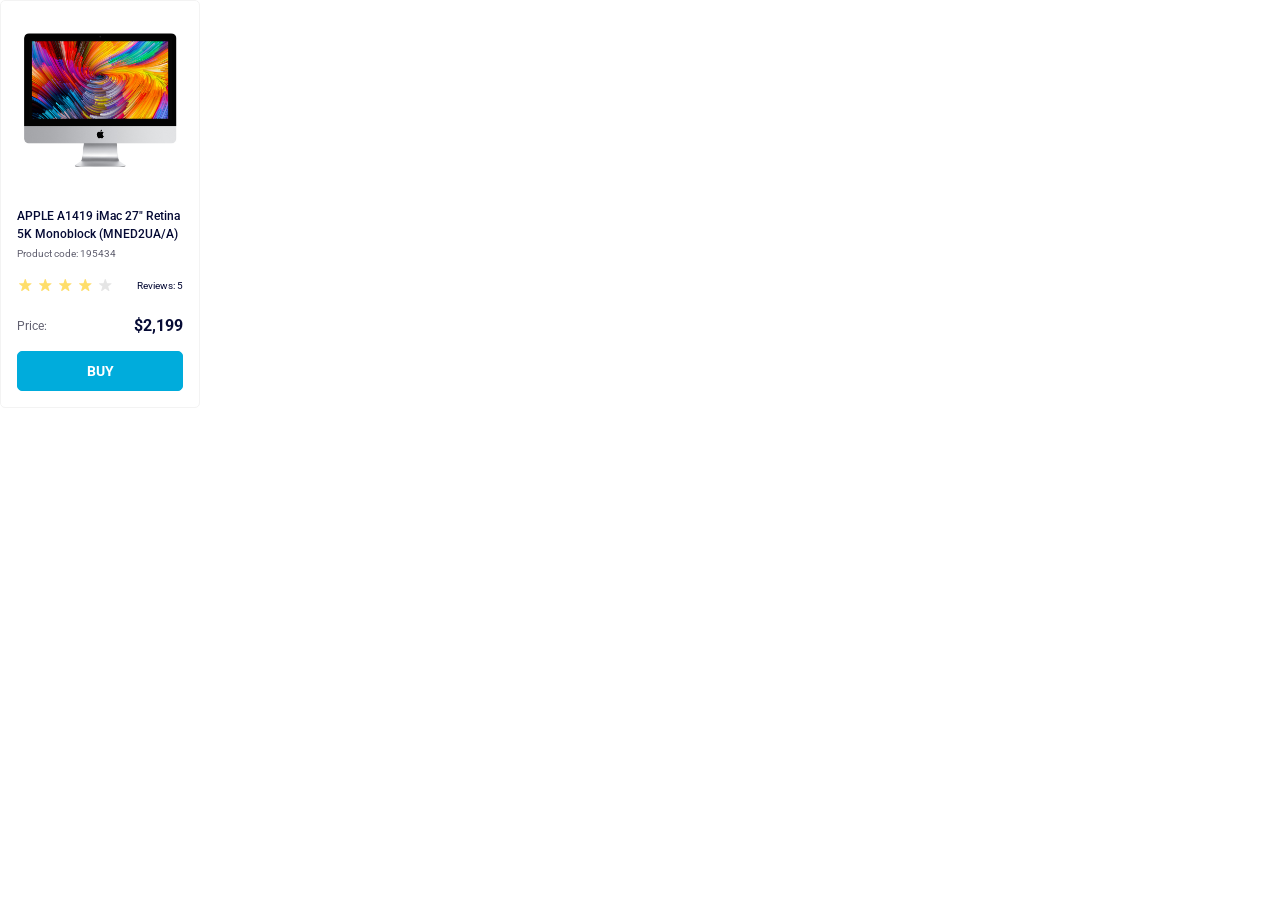
<file: index.html>
<!doctype html>
<html lang="en">
  <head>
    <meta charset="UTF-8">
    <meta name="viewport" content="width=device-width, initial-scale=1.0">
    <title>Product cards</title>
    <link rel="preconnect" href="https://fonts.gstatic.com">
    <link href="https://fonts.googleapis.com/css2?family=Roboto:wght@400;500;700&display=swap" rel="stylesheet">
    <link rel="stylesheet" href="/index.e378193d.css">
  </head>
  <body>
    <div class="card" data-qa="card">
      <img class="card__image" src="/imac.d0e0225a.jpeg" alt="iMac A1419">

      <h2 class="card__title">
        APPLE A1419 iMac 27" Retina 5K Monoblock (MNED2UA/A)
      </h2>

      <div class="card__code">Product code: 195434</div>

      <div class="card__review-container">
        <div class="stars stars--4">
          <div class="stars__star"></div>
          <div class="stars__star"></div>
          <div class="stars__star"></div>
          <div class="stars__star"></div>
          <div class="stars__star"></div>
        </div>

        <div class="card__review-count">Reviews: 5</div>
      </div>

      <div class="card__price-container">
        <div class="card__price-label">Price:</div>
        <div class="card__price">$2,199</div>
      </div>

      <a class="card__buy" href="#" data-qa="hover">
        Buy
      </a>
    </div>
  <script src="/layout_product-cards.59712999.js"></script></body>
</html>
</file>
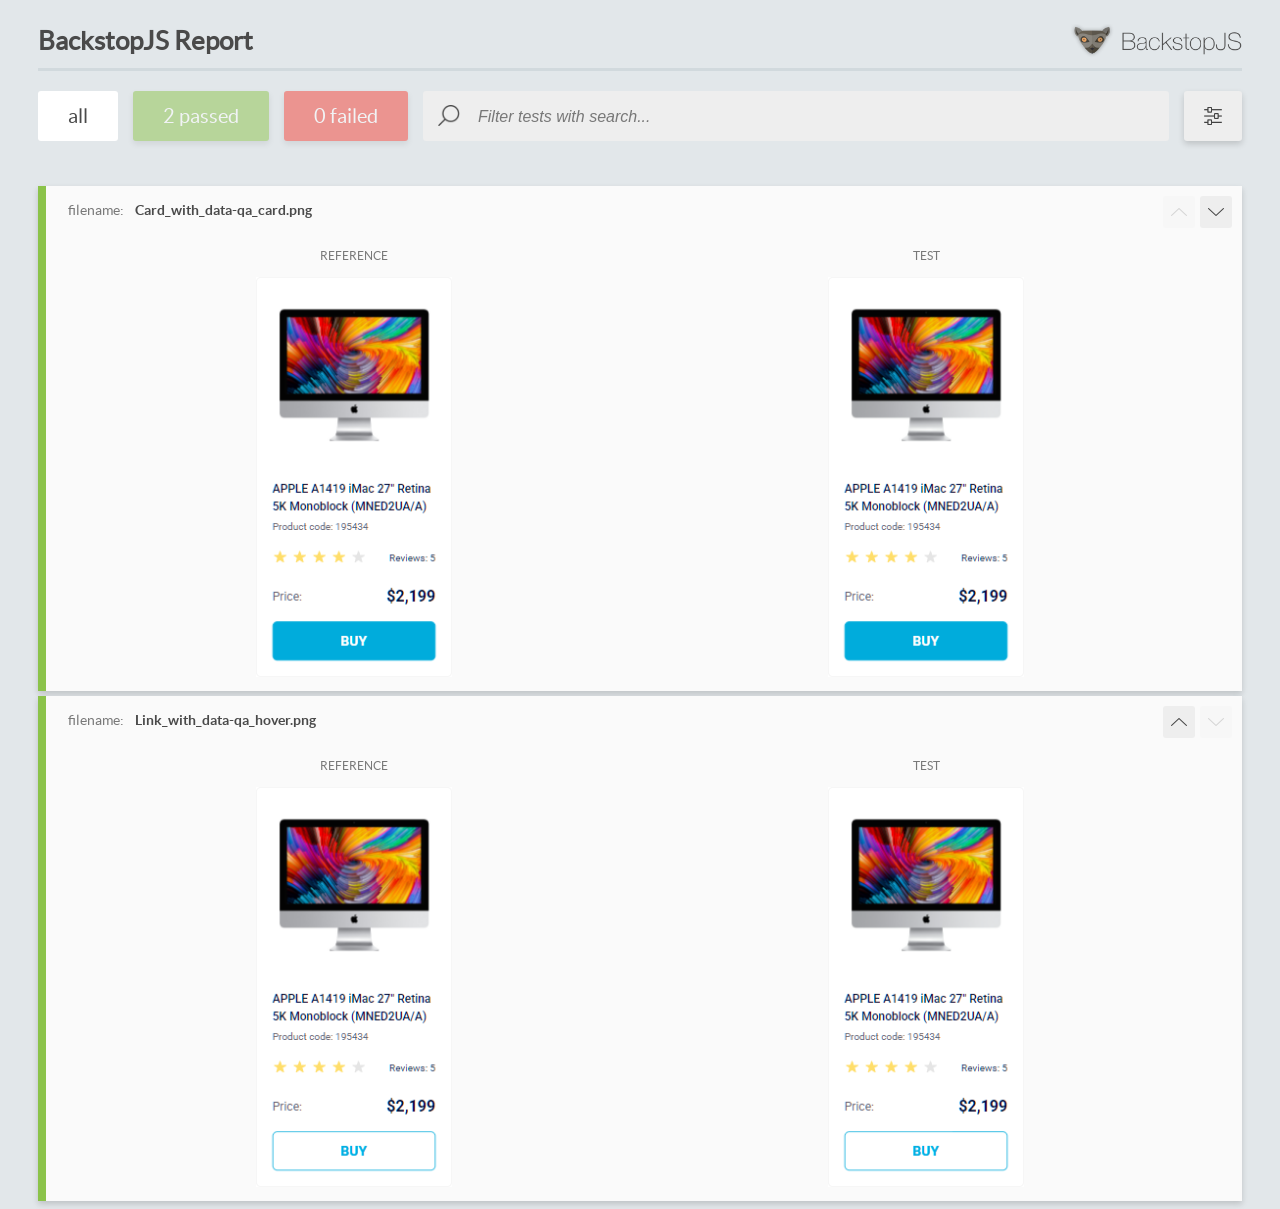
<file: report/html_report/index.html>
<!DOCTYPE html>
<html>
  <head>
    <meta charset="utf-8">
    <!-- Disable Cache -->
    <meta http-equiv="Cache-Control" content="no-cache, no-store, must-revalidate">
    <meta http-equiv="Pragma" content="no-cache">
    <meta http-equiv="Expires" content="0">

    <title>BackstopJS Report</title>

    <style>
      @font-face {
          font-family: 'latoregular';
          src: url('./assets/fonts/lato-regular-webfont.woff2') format('woff2'),
              url('./assets/fonts/lato-regular-webfont.woff') format('woff');
          font-weight: 400;
          font-style: normal;
      }
      @font-face {
          font-family: 'latobold';
          src: url('./assets/fonts/lato-bold-webfont.woff2') format('woff2'),
              url('./assets/fonts/lato-bold-webfont.woff') format('woff');
          font-weight: 700;
          font-style: normal;
      }

      .ReactModal__Body--open {
          overflow: hidden;
      }
      .ReactModal__Body--open .header {
        display: none;
      }

    </style>
  </head>
  <body style="background-color: #E2E7EA">
    <div id="root">

    </div>
    <script>
      function report (report) { // eslint-disable-line no-unused-vars
        window.tests = report;
      }
    </script>
    <script src="config.js"></script>
    <script src="index_bundle.js"></script>
  </body>
</html>
</file>
<file: index.e378193d.css>
.stars {
  display: flex;
}

.stars__star {
  background-image: url("star.fa806e3c.svg");
  background-position: center;
  background-repeat: no-repeat;
  width: 16px;
  height: 16px;
  margin-right: 4px;
}

.stars__star:last-child {
  margin-right: 0;
}

.stars--1 .stars__star:nth-child(-n+1), .stars--2 .stars__star:nth-child(-n+2), .stars--3 .stars__star:nth-child(-n+3), .stars--4 .stars__star:nth-child(-n+4), .stars--5 .stars__star:nth-child(-n+5) {
  background-image: url("star-active.2be54011.svg");
}

.card {
  box-sizing: border-box;
  background: #fff;
  border: 1px solid #f3f3f3;
  border-radius: 5px;
  width: 200px;
  padding: 32px 16px 16px;
}

.card__image {
  width: 160px;
  height: 134px;
  margin: 0 auto 40px;
  display: block;
}

.card__title {
  color: #060b35;
  margin: 0 0 4px;
  font-size: 12px;
  font-weight: 500;
  line-height: 18px;
}

.card__code {
  margin-bottom: 16px;
}

.card__review-container {
  justify-content: space-between;
  align-items: flex-end;
  margin-bottom: 24px;
  display: flex;
}

.card__review-count {
  color: #060b35;
}

.card__price-container {
  justify-content: space-between;
  align-items: center;
  margin-bottom: 16px;
  display: flex;
}

.card__price-label {
  font-size: 12px;
  line-height: 18px;
}

.card__price {
  color: #060b35;
  font-size: 16px;
  font-weight: bold;
  line-height: 18px;
}

.card__buy {
  box-sizing: border-box;
  color: #fff;
  text-transform: uppercase;
  background-color: #00acdc;
  border: 1px solid #00acdc;
  border-radius: 5px;
  justify-content: center;
  align-items: center;
  height: 40px;
  font-size: 14px;
  font-weight: 700;
  line-height: 16px;
  text-decoration: none;
  display: flex;
}

.card__buy:hover {
  color: #00acdc;
  background-color: #fff;
}

html {
  color: #616070;
  font-family: Roboto, sans-serif;
  font-size: 10px;
  line-height: 14px;
}

body {
  margin: 0;
}
/*# sourceMappingURL=index.e378193d.css.map */
</file>
